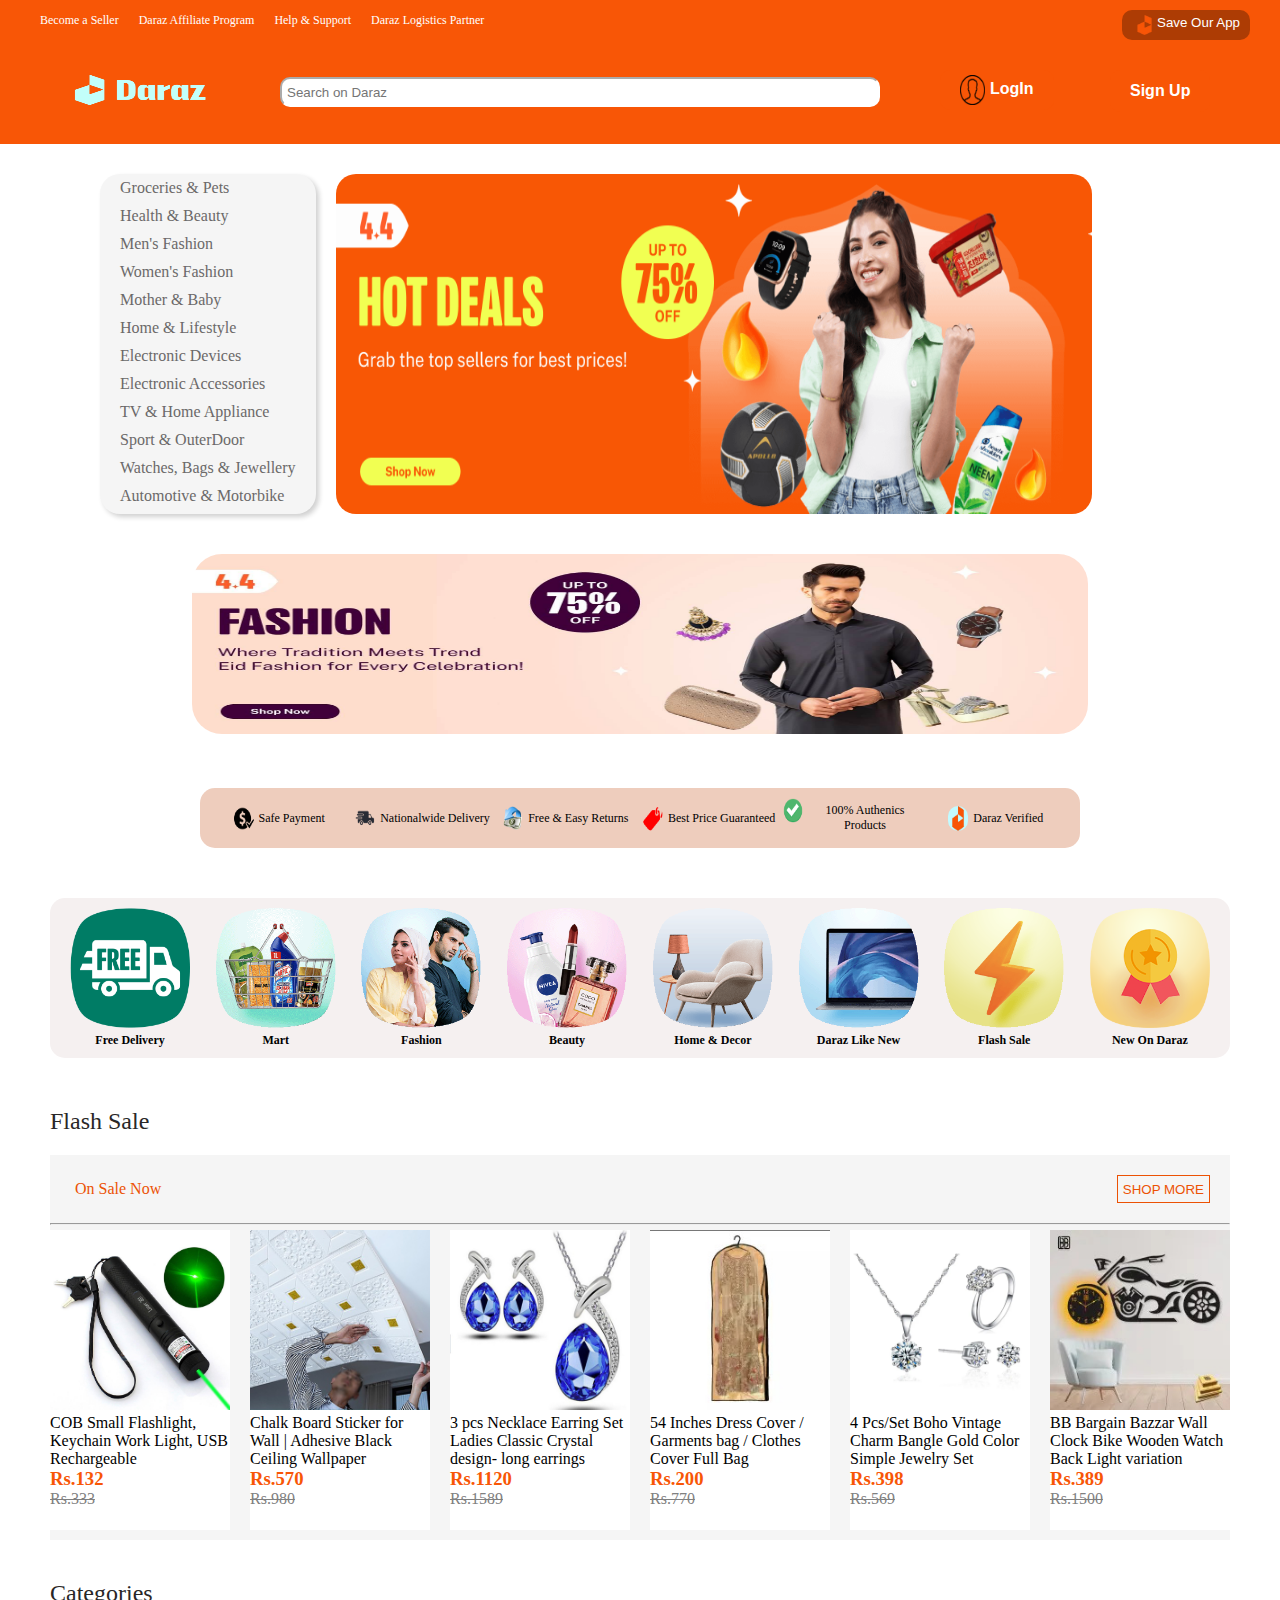
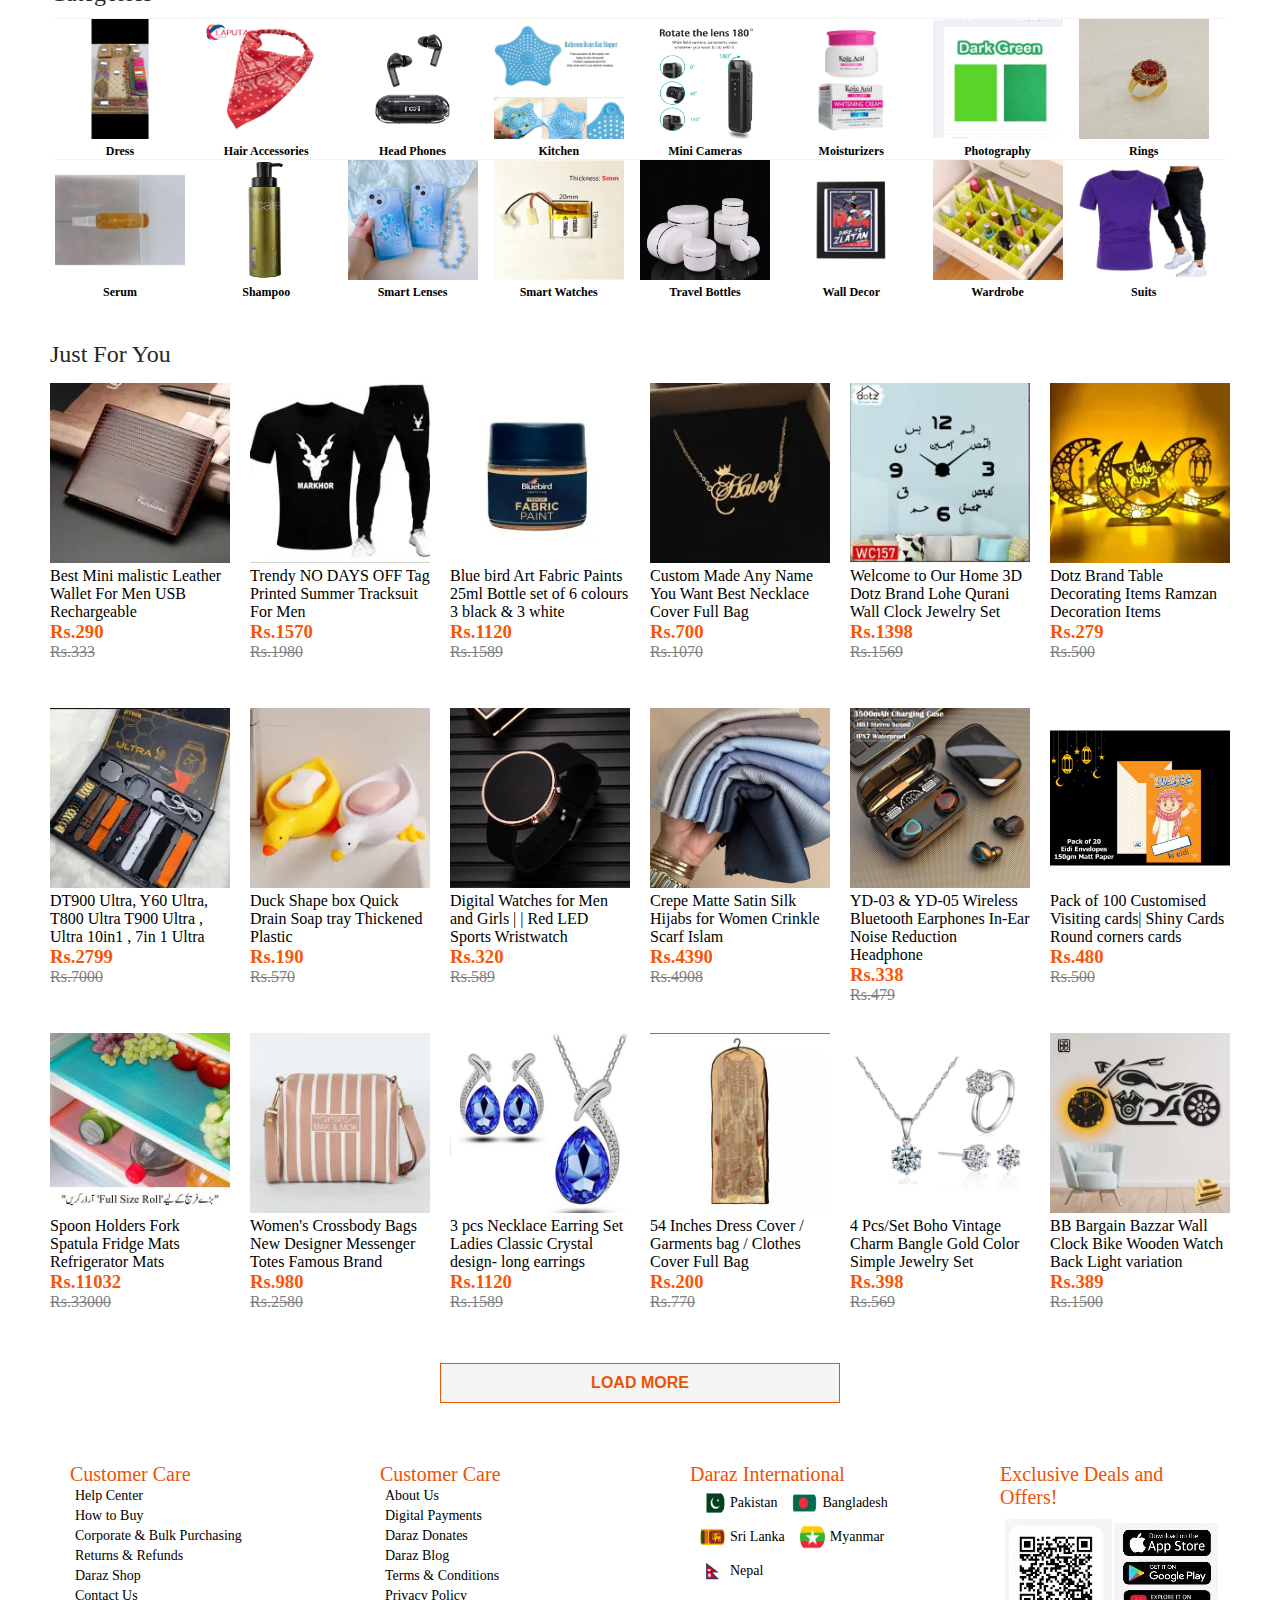
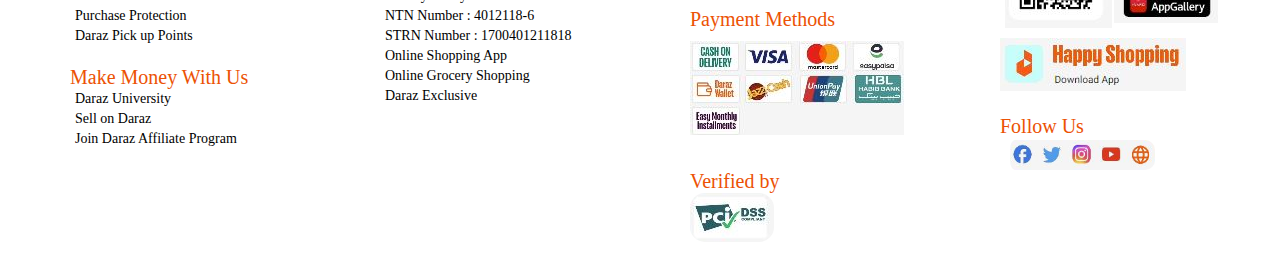
<file: index.html>
<!DOCTYPE html>
<html lang="en">
<head>
    <meta charset="UTF-8">
    <meta name="viewport" content="width=device-width, initial-scale=1.0">
    <title>Temp Daraz</title>
    <link rel="stylesheet" href="./StyleSheet/indexStyle.css">
    <link rel="stylesheet" href="https://pro.fontawesome.com/releases/v5.10.0/css/all.css">
    
</head>
<body>
    <div class="darazContainer">
        <div class="navBar">
            <div class="upperNav">
                <div class="usefulLink">
                    <li><a href=""> Become a Seller</a></li> 
                    <li><a href=""> Daraz Affiliate Program </a></li>
                    <li><a href=""> Help & Support </a></li>
                    <li> <a href="">  Daraz Logistics Partner</a></li>
                </div>
                <div class="appLink">
                    <button><img src="./images/Daraz.png" alt="">
                    <p>Save Our App</p></button>
                </div>
            </div>
            <div class="lowerNav">
                <div class="Logo">
                    <a href="./index.html"><img src="./images/DarazLogo.png" alt=""></a>
                </div>
                <div class="reSearch">
                    <input type="search" placeholder="Search on Daraz">
                </div>
                <div class="LogIn">
                    <button><img src="./images/UserLogin.png" alt="">
                    <p>LogIn</p></button>
                </div>
                <div class="SignUp">
                    <button>Sign Up</button>
                </div>
            </div>
        </div>
        <div class="heroSection">
            <div class="dropMenu">
                <li><a href=""> Groceries & Pets</a></li>
                <li><a href=""> Health & Beauty</a></li>
                <li><a href=""> Men's Fashion</a></li>
                <li><a href=""> Women's Fashion</a></li>
                <li><a href=""> Mother & Baby</a></li>
                <li><a href=""> Home & Lifestyle</a></li>
                <li><a href=""> Electronic Devices</a></li>
                <li><a href=""> Electronic Accessories</a></li>
                <li><a href=""> TV & Home Appliance</a></li>
                <li><a href=""> Sport & OuterDoor</a></li>
                <li><a href=""> Watches, Bags & Jewellery</a></li>
                <li><a href=""> Automotive & Motorbike</a></li>
            </div>
            <div class="sideBanner">
                <a href="#"><img src="./images/1stNBanner2.png" alt=""></a>
            </div>
        </div>
        <div class="onlyBanner">
            <a href="#"><img src="./images/1stNBanner3.jpeg" alt=""></a>
        </div>
        <div class="allServies">
            <div class="SameCard">
                <img src="./images/SafePyment.png" alt="">
                <p>Safe Payment</p>
            </div>
            <div class="SameCard">
                <img src="./images/DeliveryVan.png" alt="">
                <p>Nationalwide Delivery</p>
            </div>
            <div class="SameCard">
                <img src="./images/Easyreturn.png" alt="">
                <p>Free & Easy Returns</p>
            </div>
            <div class="SameCard">
                <img src="./images/BestPriceTag.png" alt="">
                <p>Best Price Guaranteed</p>
            </div>
            <div class="SameCard">
                <img src="./images/Authenics.png" alt="">
                <p>100% Authenics Products</p>
            </div>
            <div class="SameCard">
                <img src="./images/Daraz1.png" alt="">
                <p>Daraz Verified</p>
            </div>
        </div>
        <div class="allCategory">
            <div class="categoryCard">
                <img src="./images/FreeDelivery.png" alt="">
                <a href="./allProducts.html">Free Delivery</a>
            </div>
            <div class="categoryCard">
                <img src="./images/Mart.png" alt="">
                <a href="./allProducts.html">Mart</a>
            </div>
            <div class="categoryCard">
                <img src="./images/Fashion.png" alt="">
                <a href="./allProducts.html">Fashion</a>
            </div>
            <div class="categoryCard">
                <img src="./images//Beauty.png" alt="">
                <a href="./allProducts.html">Beauty</a>
            </div>
            <div class="categoryCard">
                <img src="./images/Home&Decor.png" alt="">
                <a href="./allProducts.html">Home & Decor</a>
            </div>
            <div class="categoryCard">
                <img src="./images/DarazNew.png" alt="">
                <a href="./allProducts.html">Daraz Like New</a>
            </div>
            <div class="categoryCard">
                <img src="./images/FastSale.png" alt="">
                <a href="./allProducts.html">Flash Sale</a>
            </div>
            <div class="categoryCard">
                <img src="./images/NewonDaraz.png" alt="">
                <a href="./allProducts.html">New On Daraz</a>
            </div>
        </div>
        <div class="heading">
            <p>Flash Sale</p>
        </div>
        <div class="onSale">
            <div class="sale">
                <p>On Sale Now</p>
                <button>SHOP MORE</button>
            </div><hr>
            <div class="for-allCard">
                <div class="for1Card">
                    <img src="./images/301-532nmGreenLaserPointerPenFlashlight.jpg" alt="">
                    <p>COB Small Flashlight, Keychain Work Light, USB Rechargeable</p>
                    <h3>Rs.132</h3>
                    <s>Rs.333</s> 
                </div>
                <div class="for1Card">
                    <img src="./images/10Pcs70x70cmBigSizeCeilingWallpaper3DBrickWaterproof.jpg" alt="">
                    <p>Chalk Board Sticker for Wall | Adhesive Black Ceiling Wallpaper</p>
                    <h3>Rs.570</h3>
                    <s>Rs.980</s> 
                </div>
                <div class="for1Card">
                    <img src="./images/3pcsNecklaceEarringSetLadiesClassicCrystal.jpg" alt="">
                    <p>3 pcs Necklace Earring Set Ladies Classic Crystal design- long earrings</p>
                    <h3>Rs.1120</h3>
                    <s>Rs.1589</s> 
                </div>
                <div class="for1Card">
                    <img src="./images/54InchesDressCoverGarmentsBag.jpg" alt="">
                    <p>54 Inches Dress Cover / Garments bag / Clothes Cover Full Bag</p>
                    <h3>Rs.200</h3>
                    <s>Rs.770</s> 
                </div>
                <div class="for1Card">
                    <img src="./images/4PCSSetGold-ColorSimpleJewelrySet.jpg" alt="">
                    <p>4 Pcs/Set Boho Vintage Charm Bangle Gold Color Simple Jewelry Set</p>
                    <h3>Rs.398</h3>
                    <s>Rs.569</s> 
                </div>
                <div class="for1Card">
                    <img src="./images/BB-BargainBazzarWallClockBike.jpg" alt="">
                    <p>BB Bargain Bazzar Wall Clock Bike Wooden Watch Back Light variation</p>
                    <h3>Rs.389</h3>
                    <s>Rs.1500</s> 
                </div>
            </div>
        </div> 
        <div class="heading">
            <p>Categories</p>
        </div>
        <div class="cateCard">
            <div class="upperCards">
                <div class="for-1CateCard">
                    <img src="./images/CategoriesDress.jpg" alt="">
                    <a href="./allProducts.html">Dress</a>
                </div>
                <div class="for-1CateCard">
                    <img src="./images/CategoriesHairAss.jpg" alt="">
                    <a href="./allProducts.html">Hair Accessories</a>
                </div>
                <div class="for-1CateCard">
                    <img src="./images/CategoriesHeadPhone.jpg" alt="">
                    <a href="./allProducts.html">Head Phones</a>
                </div>
                <div class="for-1CateCard">
                    <img src="./images/CategoriesKitchen.jpg" alt="">
                    <a href="./allProducts.html">Kitchen</a>
                </div>
                <div class="for-1CateCard">
                    <img src="./images/CategoriesMiniCameras.jpg" alt="">
                    <a href="./allProducts.html">Mini Cameras</a>
                </div>
                <div class="for-1CateCard">
                    <img src="./images/CategoriesMoisturizers.jpg" alt="">
                    <a href="./allProducts.html">Moisturizers</a>
                </div>
                <div class="for-1CateCard">
                    <img src="./images/CategoriesPhotography.jpg" alt="">
                    <a href="./allProducts.html">Photography</a>
                </div>
                <div class="for-1CateCard">
                    <img src="./images/CategoriesRings.jpg" alt="">
                    <a href="./allProducts.html">Rings</a>
                </div>
            </div>
            <div class="lowerCards">
                <div class="for-1CateCard">
                    <img src="./images/CategoriesSerum.jpg" alt="">
                    <a href="./allProducts.html">Serum</a>
                </div>
                <div class="for-1CateCard">
                    <img src="./images/CategoriesShampo.jpg" alt="">
                    <a href="./allProducts.html">Shampoo</a>
                </div>
                <div class="for-1CateCard">
                    <img src="./images/CategoriesSmartLenses.jpg" alt="">
                    <a href="./allProducts.html">Smart Lenses</a>
                </div>
                <div class="for-1CateCard">
                    <img src="./images/CategoriesSmartWatches.jpg" alt="">
                    <a href="./allProducts.html">Smart Watches</a>
                </div>
                <div class="for-1CateCard">
                    <img src="./images/CategoriesTravelBottles.jpg" alt="">
                    <a href="./allProducts.html"> Travel Bottles</a>
                </div>
                <div class="for-1CateCard">
                    <img src="./images/CategoriesWallDecor.jpg" alt="">
                    <a href="./allProducts.html"> Wall Decor</a>
                </div>
                <div class="for-1CateCard">
                    <img src="./images/CategoriesWardrobe.jpg" alt="">
                    <a href="./allProducts.html">Wardrobe</a>
                </div>
                <div class="for-1CateCard">
                    <img src="./images/CategoriesSuits.jpg" alt="">
                    <a href="./allProducts.html">Suits</a>
                </div>
            </div>
        </div>
        <div class="heading">
            <p>Just For You</p>
        </div> 
            <div class="for-JustYou">
                <div class="just-you">
                    <div class="for1Card">
                        <img src="./images/BestMinimalisticLeatherWalletForMen.jpg" alt="">
                        <p>Best Mini malistic Leather Wallet For Men USB Rechargeable</p>
                        <h3>Rs.290</h3>
                        <s>Rs.333</s> 
                    </div>
                    <div class="for1Card">
                        <img src="./images/BlackTrendyPrintedTracksuit.jpg" alt="">
                        <p>Trendy NO DAYS OFF Tag Printed Summer Tracksuit For Men</p>
                        <h3>Rs.1570</h3>
                        <s>Rs.1980</s> 
                    </div>
                    <div class="for1Card">
                        <img src="./images/BluebirdArtFabricPaints25mlBottle.jpg" alt="">
                        <p>Blue bird Art Fabric Paints 25ml Bottle set of 6 colours 3 black & 3 white</p>
                        <h3>Rs.1120</h3>
                        <s>Rs.1589</s> 
                    </div>
                    <div class="for1Card">
                        <img src="./images/CustomMadeAnyNameYouWantBestNecklace.jpg" alt="">
                        <p>Custom Made Any Name You Want Best Necklace Cover Full Bag</p>
                        <h3>Rs.700</h3>
                        <s>Rs.1070</s> 
                    </div>
                    <div class="for1Card">
                        <img src="./images/DotzBrandLoheQuraniWallClock.jpg" alt="">
                        <p> Welcome to Our Home 3D Dotz Brand Lohe Qurani Wall Clock Jewelry Set</p>
                        <h3>Rs.1398</h3>
                        <s>Rs.1569</s> 
                    </div>
                    <div class="for1Card">
                        <img src="./images/DotzBrandTableDecoratingItemsRamzanDecorationItems.jpg" alt="">
                        <p>Dotz Brand Table Decorating Items Ramzan Decoration Items</p>
                        <h3>Rs.279</h3>
                        <s>Rs.500</s> 
                    </div>
                </div>
            </div>
            <div class="for-JustYou">
                <div class="just-you">
                    <div class="for1Card">
                        <img src="./images/DT900Ultra-Y60Ultra-T800UltraT900Ultra.jpg" alt="">
                        <p>DT900 Ultra, Y60 Ultra, T800 Ultra T900 Ultra , Ultra 10in1 , 7in 1 Ultra </p>
                        <h3>Rs.2799</h3>
                        <s>Rs.7000</s> 
                    </div>
                    <div class="for1Card">
                        <img src="./images/DuckShapeboxQuickDrainSoap.jpg" alt="">
                        <p>Duck Shape box Quick Drain Soap tray Thickened Plastic</p>
                        <h3>Rs.190</h3>
                        <s>Rs.570</s> 
                    </div>
                    <div class="for1Card">
                        <img src="./images/FashionDigitalWatch.jpg" alt="">
                        <p>Digital Watches for Men and Girls | | Red LED Sports Wristwatch</p>
                        <h3>Rs.320</h3>
                        <s>Rs.589</s> 
                    </div>
                    <div class="for1Card">
                        <img src="./images/FASHIONMedineSilkCRINKLED.jpg" alt="">
                        <p>Crepe Matte Satin Silk Hijabs for Women Crinkle Scarf Islam</p>
                        <h3>Rs.4390</h3>
                        <s>Rs.4908</s> 
                    </div>
                    <div class="for1Card">
                        <img src="./images/FlashEarBuds.jpg" alt="">
                        <p>YD-03 & YD-05 Wireless Bluetooth Earphones In-Ear Noise Reduction Headphone</p>
                        <h3>Rs.338</h3>
                        <s>Rs.479</s> 
                    </div>
                    <div class="for1Card">
                        <img src="./images/FlashEidCard.jpg" alt="">
                        <p>Pack of 100 Customised Visiting cards| Shiny Cards Round corners cards</p>
                        <h3>Rs.480</h3>
                        <s>Rs.500</s> 
                    </div>
                </div>
            </div>
            <div class="for-JustYou">
                <div class="just-you">
                    <div class="for1Card">
                        <img src="./images/FridgeMats-RefrigeratorMats.jpg" alt="">
                        <p>Spoon Holders Fork Spatula Fridge Mats Refrigerator Mats</p>
                        <h3>Rs.11032</h3>
                        <s>Rs.33000</s> 
                    </div>
                    <div class="for1Card">
                        <img src="./images/GirlsShoulderBagsLong.jpg" alt="">
                        <p>Women's Crossbody Bags New Designer Messenger Totes Famous Brand</p>
                        <h3>Rs.980</h3>
                        <s>Rs.2580</s> 
                    </div>
                    <div class="for1Card">
                        <img src="./images/3pcsNecklaceEarringSetLadiesClassicCrystal.jpg" alt="">
                        <p>3 pcs Necklace Earring Set Ladies Classic Crystal design- long earrings</p>
                        <h3>Rs.1120</h3>
                        <s>Rs.1589</s> 
                    </div>
                    <div class="for1Card">
                        <img src="./images/54InchesDressCoverGarmentsBag.jpg" alt="">
                        <p>54 Inches Dress Cover / Garments bag / Clothes Cover Full Bag</p>
                        <h3>Rs.200</h3>
                        <s>Rs.770</s> 
                    </div>
                    <div class="for1Card">
                        <img src="./images/4PCSSetGold-ColorSimpleJewelrySet.jpg" alt="">
                        <p>4 Pcs/Set Boho Vintage Charm Bangle Gold Color Simple Jewelry Set</p>
                        <h3>Rs.398</h3>
                        <s>Rs.569</s> 
                    </div>
                    <div class="for1Card">
                        <img src="./images/BB-BargainBazzarWallClockBike.jpg" alt="">
                        <p>BB Bargain Bazzar Wall Clock Bike Wooden Watch Back Light variation</p>
                        <h3>Rs.389</h3>
                        <s>Rs.1500</s> 
                    </div>
                </div>
            </div>
        <div class="more-but">
            <button>LOAD MORE</button>
        </div>
        <div class="upper-Footer">
            <div class="ftcol1st">
                <div class="footer-colHeading">
                    <p>Customer Care</p>
                </div>
                <div class="daraz-Links">
                    <li><a href="#">Help Center</a></li>
                    <li><a href="#">How to Buy</a></li>
                    <li><a href="#">Corporate & Bulk Purchasing</a></li>
                    <li><a href="#">Returns & Refunds</a></li>
                    <li><a href="#">Daraz Shop</a></li>
                    <li><a href="#">Contact Us</a></li>
                    <li><a href="#">Purchase Protection</a></li>
                    <li><a href="#">Daraz Pick up Points</a></li>
                </div>
                <div class="footer-colHeading">
                    <p>Make Money With Us</p>
                </div>
                <div class="daraz-Links">
                    <li><a href="#">Daraz University</a></li>
                    <li><a href="#">Sell on Daraz</a></li>
                    <li><a href="#">Join Daraz Affiliate Program</a></li>
                </div>
            </div>
            <div class="ftcol2st">
                <div class="footer-colHeading">
                    <p>Customer Care</p>
                </div>
                <div class="daraz-Links">
                    <li><a href="#">About Us</a></li>
                    <li><a href="#">Digital Payments</a></li>
                    <li><a href="#">Daraz Donates</a></li>
                    <li><a href="#">Daraz Blog</a></li>
                    <li><a href="#">Terms & Conditions</a></li>
                    <li><a href="#">Privacy Policy</a></li>
                    <li>NTN Number : 4012118-6</li>
                    <li>STRN Number : 1700401211818</li>
                    <li><a href="#">Online Shopping App</a></li>
                    <li><a href="#">Online Grocery Shopping</a></li>
                    <li><a href="#">Daraz Exclusive </a></li>
                </div>
            </div>
            <div class="ftcol3st">
                <div class="footer-colHeading">
                    <p>Daraz International</p>
                </div>
                <div class="daraz-Links" id="daraz-Links3col">
                    <li><a href="#">
                        <img src="./images/flagpak.png" alt="">
                        <p>Pakistan</p>
                    </a></li>
                    <li><a href="#">
                        <img src="./images/flagbanladesh.png" alt="">
                        <p>Bangladesh</p>
                    </a></li>
                    <li><a href="#">
                        <img src="./images/flagsrilanka.png" alt="">
                        <p>Sri Lanka</p>
                    </a></li>
                    <li><a href="#">
                        <img src="./images/flagMyanmar.png" alt="">
                        <p>Myanmar</p>
                    </a></li>
                    <li><a href="#">
                        <img src="./images/flagNepal.png" alt="">
                        <p>Nepal</p>
                    </a></li>
                    </div>
                <div class="footer-colHeading">
                    <p>Payment Methods</p>
                    <img src="./images/payments.JPG" alt="" style="padding: 10px 0px;">
                </div>
                <div class="footer-colHeading">
                    <p>Verified by</p>
                </div>
                <div class="daraz-Links">
                    <img src="./images/verified-by.JPG" alt="" style="border-radius: 15px;">
                </div>
            </div>
            <div class="ftcol4st">
                <div class="footer-colHeading">
                    <p>Exclusive Deals and Offers! </p>
                </div>
                <div class="daraz-Links">
                    <div class="appStore">
                        <div class="upApp">
                            <img src="./images/upApp1.JPG" alt="">
                            <a href="#App-store"><img src="./images/upApp2.JPG" alt="" id="App-store"></a>
                        </div>
                        <div class="LoApp">
                            <img src="./images/loApp.JPG" alt="">
                        </div>
                    </div>
                <div class="footer-colHeading">
                    <p>Follow Us</p>
                </div>
                <div class="daraz-Links">
                    <li><a href="#"><img id="follow-Up" src="./images/follower.JPG" alt=""></a></li>
                </div>
            </div>
        </div>



    </div>
</body>
</html>
</file>
<file: StyleSheet/indexStyle.css>
*{
    padding: 0;
    margin: 0;
    box-sizing: border-box;
}
.navBar{
    width: 100%;
    padding: 10px 30px;
    background-color: #f85606;
    text-align: center;
    font-family: 'Times New Roman', Times, serif;
}
.upperNav{
    display: flex;
    justify-content: space-between;
    text-align: center;
}
.usefulLink{
    display: flex;
}
.usefulLink li{
    list-style: none;
}
.usefulLink li a{
    text-decoration: none;
    font-size: 12px;
    font-weight: 500;
    color: white;
    padding: 0px 10px;
}
.appLink button{
    border-radius: 10px;
    display: flex;
    padding: 5px 10px;
    color: white;
    background-color: #AD3C04;
    border: #f85606;
    cursor: pointer;
}
.appLink img{
    width: 25px;
    height: 20px;
}
.appLink p{
    color: white;
    font-weight: 600px;
}
.appLink p:hover{
    color: rgb(218, 218, 218);
}
.lowerNav{
    font-size: 15px;
    display: flex;
    text-align: center;
    justify-content: space-between;
    width: 100%;
    padding-top: 10px;
}
.Logo img{
    width: 220px;
    height: 80px;
}
.reSearch{
    margin: auto;
    border: none;
}
.reSearch input{
    height: 30px;
    width: 600px;
    border-radius: 10px;
    padding: 5px 5px;
    border-color: white;
}
.LogIn{
    margin: 0px 10px;
    padding: 20px 20px;
    width: 150px;
}
.LogIn button{
    display: flex;
    font-weight: 600;
    color: white;
    text-align: center;
    border-radius: 10px;
    padding: 5px 20px;
    font-size: 16px;
    cursor: pointer;
    border: none;
    background-color: #f85606;
}
.LogIn button:hover{
    background-color: #AD3C04;
}
.LogIn button img{
    width: 25px;
    height: 30px;
}
.LogIn button p{
    text-align: center;
    padding-top: 5px;
    padding-left: 5px;
}
.SignUp{
    margin: 0px 10px;
    padding: 20px 20px;
    width: 150px;
}
.SignUp button{
    display: flex;
    font-weight: 600;
    color: white;
    text-align: center;
    border-radius: 10px;
    padding: 12px 20px;
    font-size: 16px;
    cursor: pointer;
    border: none;
    background-color: #f85606;
}
.SignUp button:hover{
    background-color: #AD3C04;
}
.heroSection{
    display: flex;
    width: 100%;
    height: 400px;
    padding: 30px 100px;
}
.dropMenu{
    width: 20%;
    text-align: justify;
    border-radius: 20px;
    box-shadow: 3px 3px 5px rgba(19, 18, 18, 0.2);
    background-color: whitesmoke;
}
.dropMenu li{
    padding: 5px 20px;
    list-style: none;
}
.dropMenu li a{
    text-decoration: none;
    color: rgb(107, 105, 105);
    cursor: pointer;
}
.dropMenu li a:hover{
    color: #ec5204;
}
.sideBanner{
    width: 70%;
    margin-left: 20px;
}
.sideBanner img{
    width: 100%;
    height: 100%;
    border-radius: 20px;
    cursor: pointer;
}
.onlyBanner{
    margin: 10px auto;
    text-align: center;
}
.onlyBanner img{
    width: 70%;
    height: 180px;
    border-radius: 30px;
}
.allServies{
    padding: 10px 10px;
    margin: 50px 200px;
    display: flex;
    background-color: #eecdbd;
    width: auto;
    cursor: pointer;
    border-radius: 15px;
}
.allServies:hover{
    background-color: #f5b9b9;
}
.SameCard{
    display: flex;
    width: 17%;
    text-align: center;
    padding: auto;
    margin: auto;
    justify-content: center;
}
.SameCard img{
    width: 20px;
    height: 25px;
    border-radius: 20px;
}
.SameCard p{
    font-size: 12px;
    padding: 5px 5px;
}
.allCategory{
    margin: 50px 50px;
    padding: 5px 10px;
    display: flex;
    background-color: rgb(245, 240, 240);
    border-radius: 15px;
    justify-content: space-between;
}
.categoryCard {
    padding: 5px 10px;
    text-align: center;
    justify-content: space-between;
    cursor: pointer;
    display: grid;
}
.categoryCard img{
    width: 120px;
    height: 120px;
    border-radius: 30px;
}
.categoryCard a{
    padding-top: 5px;
    font-size: 12px;
    font-weight: 600;
    text-decoration: none;
    color: black;
}
.categoryCard a:hover{
    color: #ec5204;
}
.heading{
    font-size: 24px;
    margin-top: 40px;
    margin-bottom: 10px;
    margin-left: 50px;
    margin-right: 50px;
    color: rgb(41, 39, 39);
}
.onSale{
    margin: 20px 50px;
    background-color: rgb(245, 245, 245);
}
.sale{
    display: flex;
    text-align: center;
    justify-content: space-between;
    font-size: 16px;
    padding: 20px 20px;
}
.sale p{
    color: #ec5204;
    padding: 5px 5px ;
}
.sale button{
    padding: 5px 5px ;
    color: #ec5204;
    cursor: pointer;
    background-color: rgb(245, 245, 245);
    border: 1px solid #ec5204;
}
hr{
    color: black;
}
.for-allCard, .just-you{
    display: flex;
    padding: 5px 0px 10px 0px;
    justify-content: space-between;
}
.for1Card{
    width: 180px;
    height: 300px;
    background-color: white;
    cursor: pointer;
}
.for1Card:hover{
    box-shadow: 5px 5px 10px rgba(221, 216, 216, 0.5);
}
.for1Card img{
    width: 100%;
    height: 60%;
}
.for1Card p{
    padding: auto;
    /* white-space: break-word; */
}
.for1Card h3{
    color: #f85606;
}
.for1Card s{
    color: gray;
    /* text-decoration: line-through; */
}
.cateCard {
    margin: 0px 50px;
    padding: 1px 5px;
}
.upperCards, .lowerCards{
    display: flex;
    background-color: rgb(245, 240, 240);
    justify-content: space-between;
}
.for-1CateCard {
    display: grid;
    text-align: center;
    justify-content: space-between;
    cursor: pointer;
    background-color: white;
    width: 154px;   
    margin-top: 1px;
}
.for-1CateCard:hover{
    border: 1px solid gray
}
.for-1CateCard img{
    width: 130px;
    height: 120px;
}
.for-1CateCard a{
    padding-top: 5px;
    font-size: 12px;
    font-weight: 600;
    text-decoration: none;
    color: black;
}
.for-1CateCard a:hover{
    color: #ec5204;
}
.for-JustYou{
    margin: 10px 50px;
}
.more-but{
    padding: 10px 5px;
    text-align: center;
}
.more-but button{
    padding: 10px 150px;
    font-size: 16px;
    font-weight: 600;
    text-align: center;
    color: #ec5204;
    cursor: pointer;
    background-color: rgb(245, 245, 245);
    border: 1px solid #ec5204;
}
.upper-Footer{
    display: flex;
    justify-content: space-between;
    margin: 20px 50px;
}
.ftcol1st, .ftcol2st, .ftcol3st, .ftcol4st{
    padding: 10px 20px;
    width: 250px;
}
.footer-colHeading{
    color: #ec5204;
    font-size: 20px;
    padding-top: 20px;
}
.daraz-Links{
    color: black;
}
.daraz-Links li{
    list-style: none;
    font-size: 14px;
    padding: 2px 5px;
}
.daraz-Links li a{
    text-decoration: none;
    color: black;
    justify-content: space-between;
}
.daraz-Links li a:hover{
    text-decoration: underline;
}
.daraz-Links li a img{
    width: 30px;
    height: 30px;
    padding-left: 5px;
    border-radius: 30px;
}
.ftcol3st #daraz-Links3col{
    display: flex;
    flex-wrap: wrap;  
}
#daraz-Links3col li {
    text-align: center;
    justify-content: space-between;
}
#daraz-Links3col li a{
    list-style: none;
    font-size: 14px;
    display: flex;
}
#daraz-Links3col li a p{
    padding-left: 5px;
    padding-top: 7px;
    text-align: center;
}
.upApp{
    display: flex;
    padding: 10px 5px;
    text-align: center;
    justify-content: space-between;
}
.loApp{
    padding: 10px 5px;
}
.upApp, .loApp img{
    border-radius: 20px;
}
#App-store{
    padding-top: 4px;
    padding-left: 2px;
}
.daraz-Links #follow-Up{
    border-radius: 10px;
    width: 150px;
}
</file>
